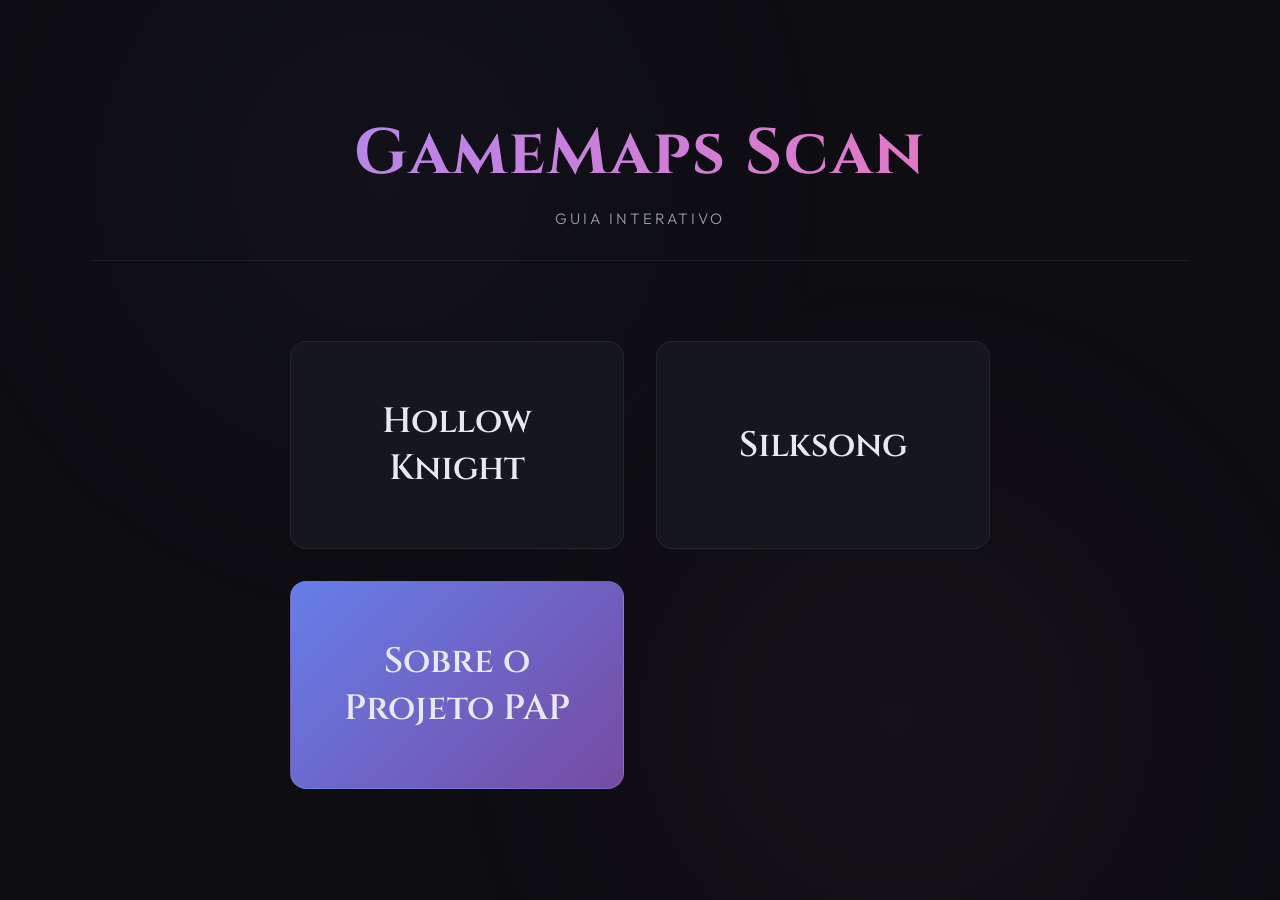
<file: Index.html>
<!DOCTYPE html>
<html lang="pt">
<head>
    <meta charset="UTF-8">
    <meta name="viewport" content="width=device-width, initial-scale=1.0">
    <title>Hollow Knight - Guia Interativo</title>
    <link href="https://fonts.googleapis.com/css2?family=Cinzel:wght@400;600;700&family=Outfit:wght@300;400;500;600&display=swap" rel="stylesheet">
    <style>
        :root {
            --bg-dark: #0d0d12;
            --bg-card: #16161d;
            --bg-hover: #1e1e28;
            --text-main: #e8e8f0;
            --text-dim: #9999aa;
            --accent-hk: #a78bfa;
            --accent-ss: #f472b6;
            --border: rgba(255, 255, 255, 0.06);
            --glow-hk: rgba(167, 139, 250, 0.2);
            --glow-ss: rgba(244, 114, 182, 0.2);
        }

        * {
            margin: 0;
            padding: 0;
            box-sizing: border-box;
        }

        body {
            font-family: 'Outfit', sans-serif;
            background: var(--bg-dark);
            color: var(--text-main);
            min-height: 100vh;
            display: flex;
            align-items: center;
            justify-content: center;
            position: relative;
            overflow-x: hidden;
        }

        body::before {
            content: '';
            position: fixed;
            inset: 0;
            background: 
                radial-gradient(circle at 30% 20%, rgba(167, 139, 250, 0.04), transparent 40%),
                radial-gradient(circle at 70% 80%, rgba(244, 114, 182, 0.04), transparent 40%);
            pointer-events: none;
        }

        .container {
            width: 90%;
            max-width: 1100px;
            padding: 3rem 0;
        }

        /* Header */
        header {
            text-align: center;
            margin-bottom: 5rem;
            padding-bottom: 2rem;
            border-bottom: 1px solid var(--border);
        }

        .title {
            font-family: 'Cinzel', serif;
            font-size: clamp(2.5rem, 5vw, 4rem);
            font-weight: 700;
            margin-bottom: 0.75rem;
            background: linear-gradient(120deg, var(--accent-hk), var(--accent-ss));
            -webkit-background-clip: text;
            -webkit-text-fill-color: transparent;
            background-clip: text;
            letter-spacing: 0.03em;
        }

        .subtitle {
            font-size: 0.95rem;
            color: var(--text-dim);
            text-transform: uppercase;
            letter-spacing: 0.2em;
            font-weight: 300;
        }

        /* Main Screen */
        .main-screen {
            display: block;
        }

        .main-screen.hidden {
            display: none;
        }

        .game-selection {
            display: grid;
            grid-template-columns: repeat(auto-fit, minmax(300px, 1fr));
            gap: 2rem;
            max-width: 700px;
            margin: 0 auto;
        }

        .game-btn {
            background: var(--bg-card);
            border: 1px solid var(--border);
            border-radius: 16px;
            padding: 3.5rem 2rem;
            cursor: pointer;
            transition: all 0.4s cubic-bezier(0.34, 1.56, 0.64, 1);
            position: relative;
            overflow: hidden;
        }

        .game-btn::before {
            content: '';
            position: absolute;
            top: 0;
            left: 0;
            right: 0;
            height: 2px;
            background: var(--accent-hk);
            transform: scaleX(0);
            transition: transform 0.4s ease;
        }

        .game-btn.silksong::before {
            background: var(--accent-ss);
        }

        .game-btn:hover {
            transform: translateY(-8px);
            border-color: var(--accent-hk);
            box-shadow: 0 20px 60px var(--glow-hk);
        }

        .game-btn.silksong:hover {
            border-color: var(--accent-ss);
            box-shadow: 0 20px 60px var(--glow-ss);
        }

        .game-btn:hover::before {
            transform: scaleX(1);
        }

        .game-btn h2 {
            font-family: 'Cinzel', serif;
            font-size: 2.2rem;
            font-weight: 600;
            color: var(--text-main);
        }

        /* Game Section */
        .game-section {
            display: none;
            animation: fadeIn 0.5s ease;
        }

        .game-section.active {
            display: block;
        }

        @keyframes fadeIn {
            from {
                opacity: 0;
                transform: translateY(30px);
            }
            to {
                opacity: 1;
                transform: translateY(0);
            }
        }

        .back-btn {
            background: transparent;
            border: 1px solid var(--border);
            color: var(--text-dim);
            padding: 0.85rem 1.75rem;
            border-radius: 10px;
            cursor: pointer;
            font-size: 0.9rem;
            font-weight: 500;
            transition: all 0.3s ease;
            margin-bottom: 3rem;
            display: inline-flex;
            align-items: center;
            gap: 0.6rem;
        }

        .back-btn:hover {
            background: var(--bg-hover);
            border-color: var(--accent-hk);
            color: var(--text-main);
            transform: translateX(-4px);
        }

        .section-title {
            text-align: center;
            margin-bottom: 4rem;
        }

        .section-title h1 {
            font-family: 'Cinzel', serif;
            font-size: 3rem;
            font-weight: 700;
            margin-bottom: 1.25rem;
        }

        .section-title .line {
            width: 70px;
            height: 2px;
            background: var(--accent-hk);
            margin: 0 auto;
        }

        .section-title.silksong .line {
            background: var(--accent-ss);
        }

        /* Category Buttons */
        .category-grid {
            display: grid;
            grid-template-columns: repeat(auto-fill, minmax(260px, 1fr));
            gap: 1.75rem;
        }

        .category-btn {
            background: var(--bg-card);
            border: 1px solid var(--border);
            border-radius: 14px;
            padding: 2.5rem 1.75rem;
            cursor: pointer;
            transition: all 0.35s cubic-bezier(0.34, 1.56, 0.64, 1);
            text-align: center;
        }

        .category-btn:hover {
            background: var(--bg-hover);
            border-color: var(--accent-hk);
            transform: translateY(-6px);
            box-shadow: 0 12px 35px var(--glow-hk);
        }

        .category-btn.silksong:hover {
            border-color: var(--accent-ss);
            box-shadow: 0 12px 35px var(--glow-ss);
        }

        .category-icon {
            font-size: 2.5rem;
            margin-bottom: 1.25rem;
            display: block;
        }

        .category-btn h3 {
            font-size: 1.35rem;
            font-weight: 600;
            color: var(--text-main);
        }

        /* Responsive */
        @media (max-width: 768px) {
            .title {
                font-size: 2.5rem;
            }

            .game-selection {
                grid-template-columns: 1fr;
            }

            .category-grid {
                grid-template-columns: 1fr;
            }

            .section-title h1 {
                font-size: 2.25rem;
            }
        }

        /* Content Area */
        .content-area {
            display: none;
            background: var(--bg-card);
            border: 1px solid var(--border);
            border-radius: 16px;
            padding: 3rem;
            margin-top: 3rem;
            animation: fadeIn 0.4s ease;
        }

        .content-area.active {
            display: block;
        }

        .content-area h2 {
            font-family: 'Cinzel', serif;
            font-size: 2.25rem;
            font-weight: 700;
            margin-bottom: 2rem;
            color: var(--text-main);
        }

        .content-area .content-text {
            font-size: 1.05rem;
            line-height: 1.85;
            color: var(--text-dim);
        }

        .content-area .content-text p {
            margin-bottom: 1.5rem;
        }

        .close-btn {
            display: inline-block;
            margin-top: 2rem;
            padding: 0.75rem 1.5rem;
            background: transparent;
            border: 1px solid var(--border);
            border-radius: 8px;
            color: var(--text-dim);
            cursor: pointer;
            font-size: 0.9rem;
            font-weight: 500;
            transition: all 0.3s ease;
        }

        .close-btn:hover {
            background: var(--bg-hover);
            border-color: var(--accent-hk);
            color: var(--text-main);
        }

        @media (max-width: 768px) {
            .content-area {
                padding: 2rem;
            }

            .content-area h2 {
                font-size: 1.85rem;
            }
        }
    
        /* PAP - Mapa Interativo Embutido */
        .pap-map-section {
            margin-top: 3rem;
        }
        .pap-map-header {
            display: flex;
            justify-content: space-between;
            align-items: flex-end;
            flex-wrap: wrap;
            gap: 1rem;
            margin-bottom: 1.5rem;
        }
        .pap-map-header h3 {
            font-family: 'Cinzel', serif;
            font-size: 1.75rem;
            color: var(--text-main);
            margin-bottom: 0.4rem;
        }
        .pap-map-header p {
            color: var(--text-dim);
            font-size: 0.95rem;
            max-width: 560px;
        }
        .pap-map-open {
            display: inline-block;
            padding: 0.7rem 1.25rem;
            background: linear-gradient(135deg, #667eea 0%, #764ba2 100%);
            color: #fff;
            text-decoration: none;
            border-radius: 8px;
            font-size: 0.9rem;
            font-weight: 500;
            transition: transform 0.3s ease, box-shadow 0.3s ease;
        }
        .pap-map-open:hover {
            transform: translateY(-2px);
            box-shadow: 0 10px 30px rgba(118, 75, 162, 0.35);
        }
        .pap-map-frame-wrap {
            border: 1px solid var(--border);
            border-radius: 16px;
            overflow: hidden;
            background: var(--bg-card);
            box-shadow: 0 20px 60px rgba(118, 75, 162, 0.18);
        }
        .pap-map-frame-wrap iframe {
            display: block;
            width: 100%;
            height: 75vh;
            min-height: 600px;
            border: 0;
        }
        .pap-map-hint {
            text-align: center;
            color: var(--text-dim);
            font-size: 0.82rem;
            margin-top: 0.85rem;
        }
        @media (max-width: 768px) {
            .pap-map-frame-wrap iframe { height: 60vh; min-height: 420px; }
        }
    </style>

        <style>
          .amuleto-categoria {
            margin: 0.5rem 0;
            border: 1px solid #555;
            border-radius: 6px;
            overflow: hidden;
          }
          .amuleto-categoria-btn {
            width: 100%;
            background: #2a2a3a;
            color: #c8b8e8;
            border: none;
            padding: 0.75rem 1rem;
            text-align: left;
            font-size: 1rem;
            font-weight: bold;
            cursor: pointer;
            display: flex;
            justify-content: space-between;
            align-items: center;
            transition: background 0.2s;
          }
          .amuleto-categoria-btn:hover {
            background: #3a3a5a;
          }
          .amuleto-categoria-btn.aberto {
            background: #3a2a5a;
            color: #e0d0ff;
          }
          .amuleto-categoria-btn .seta {
            transition: transform 0.3s;
          }
          .amuleto-categoria-btn.aberto .seta {
            transform: rotate(180deg);
            display: inline-block;
          }
          .amuleto-categoria-conteudo {
            display: none;
            padding: 0.75rem 1rem;
            background: #1a1a2a;
          }
          .amuleto-categoria-conteudo.aberto {
            display: block;
          }
          .amuleto-item {
            display: flex;
            align-items: center;
            gap: 1rem;
            margin: 0.75rem 0;
            padding: 0.5rem;
            border-bottom: 1px solid #333;
          }
          .amuleto-item img {
            width: 80px;
            height: 80px;
            flex-shrink: 0;
          }
          .amuleto-item p {
            margin: 0;
          }
        </style>
</head>
<body>
    <div class="container">
        <header>
            <h1 class="title">GameMaps Scan</h1>
            <p class="subtitle">Guia Interativo</p>
        </header>

        <!-- Main Selection Screen -->
        <div id="main-screen" class="main-screen">
            <div class="game-selection">
                <button class="game-btn" onclick="showGame('hollow-knight')">
                    <h2>Hollow Knight</h2>
                </button>

                <button class="game-btn silksong" onclick="showGame('silksong')">
                    <h2>Silksong</h2>
                </button>

                <button class="game-btn" onclick="showGame('pap-project')" style="background: linear-gradient(135deg, #667eea 0%, #764ba2 100%);">
                    <h2>Sobre o Projeto PAP</h2>
                </button>
            </div>
        </div>

        <!-- Hollow Knight Section -->
        <div id="hollow-knight-section" class="game-section">
            <button class="back-btn" onclick="showMain()">
                <span>←</span> Voltar
            </button>

            <div class="section-title">
                <h1>Hollow Knight</h1>
                <div class="line"></div>
            </div>

            <div class="category-grid">
                <button class="category-btn" onclick="showContent('hk-sobre')">
                    <span class="category-icon">
                        <img src="img/hollow knight icon.png" style="width: 150px; height: 150px">
                    </span>
                    <h3>Sobre o Jogo</h3>
                </button>

                <button class="category-btn" onclick="showContent('hk-historia')">
                    <span class="category-icon">📖</span>
                    <h3>História</h3>
                </button>

                <button class="category-btn" onclick="showContent('hk-amuletos')">
                    <span class="category-icon">
                        <img src="img-pins/Notch.webp" Style="width: 150px; height: 150px">
                    </span>
                    <h3>Amuletos</h3>
                </button>

                <button class="category-btn" onclick="showContent('hk-vida')">
                    <span class="category-icon">❤️</span>
                    <h3>Vida / Alma</h3>
                </button>

                <button class="category-btn" onclick="showContent('hk-ferrao')">
                    <span class="category-icon">
                        <img src="img/Pure_Nail.png" style="width: 60px; height:150px;">
                    </span>
                    <h3>Ferrão</h3>
                </button>

                <button class="category-btn" onclick="showContent('hk-Abilidades')">
                    <span class="category-icon">
                        <img src="img/Hunters_journal.webp" style="width: 150px; height: 150px">
                    </span>
                    <h3>Habilidades</h3>
                </button>
            </div>

            <!-- Content Area for Hollow Knight -->
            <div id="hk-content" class="content-area"></div>
        </div>

        <!-- Silksong Section -->
        <div id="silksong-section" class="game-section">
            <button class="back-btn" onclick="showMain()">
                <span>←</span> Voltar
            </button>

            <div class="section-title silksong">
                <h1>Silksong</h1>
                <div class="line"></div>
            </div>

            <div class="category-grid">
                <button class="category-btn silksong" onclick="showContent('ss-sobre')">
                    <span class="category-icon">
                            <img src="img/hollow knight silksong icon.png" style="width: 150px; height: 150px;">
                    </span>
                    <h3>Sobre o Jogo</h3>
                </button>

                <button class="category-btn silksong" onclick="showContent('ss-historia')">
                    <span class="category-icon">📖</span>
                    <h3>História</h3>
                </button>

                <button class="category-btn silksong" onclick="showContent('ss-amuletos')">
                    <span class="category-icon">💎</span>
                    <h3>Ferramentas</h3>
                </button>

                <button class="category-btn silksong" onclick="showContent('ss-vida')">
                    <span class="category-icon">❤️</span>
                    <h3>Vida / seda</h3>
                </button>

                <button class="category-btn silksong" onclick="showContent('ss-ferrao')">
                    <span class="category-icon">⚔️</span>
                    <h3>Agulha</h3>
                </button>

                <button class="category-btn silksong" onclick="showContent('ss-Abilidades')">
                    <span class="category-icon">
                        <img src="img/Hunters_journal.webp" style="width: 150px; height: 150px;">
                    </span>
                    <h3>Habilidades</h3>
                </button>
            </div>

            <!-- Content Area for Silksong -->
            <div id="ss-content" class="content-area"></div>
        </div>

        <!-- PAP Project Section -->
        <div id="pap-project-section" class="game-section">
            <button class="back-btn" onclick="showMain()">
                <span>←</span> Voltar
            </button>

            <div class="section-title">
                <h1>Sobre o Projeto PAP</h1>
                <div class="line" style="background: linear-gradient(90deg, #667eea, #764ba2);"></div>
            </div>

            <div class="content-area active" style="display: block;">
                <h2>GameMaps Scan</h2>
                <div class="content-text">
                    <p>Este site foi desenvolvido como parte do meu Projeto de Aptidão Profissional (PAP).</p>
                    
                    <p>O objetivo deste projeto é criar um guia interativo sobre os jogos Hollow Knight e Hollow Knight: Silksong, apresentando informações detalhadas sobre mecânicas de jogo, itens e inimigos do jogo muito mais.</p>
                    
                    <p>Através deste trabalho, procurei demonstrar as competências técnicas adquiridas ao longo do curso, incluindo desenvolvimento web, design de interface e organização de conteúdo.</p>
                </div>

                <!-- Mapa Interativo Embutido -->
                <div class="pap-map-section">
                    <div class="pap-map-header">
                        <div>
                            <h3>Mapa Interativo</h3>
                            <p>Demonstração do mapa interativo de Hollow Knight e Silksong, com sistema de camadas filtráveis para bancos, chefes, amuletos, ferramentas e muito mais.</p>
                                                <p class="pap-map-hint">Use o botão de menu para filtrar camadas · Botão inferior esquerdo alterna entre Hollow Knight e Silksong.</p>
                        </div>
                        <a class="pap-map-open" href="Mapa.html" target="_blank" rel="noopener">Abrir em nova aba ↗</a>
                    </div>

                    <div class="pap-map-frame-wrap">
                        <iframe src="Mapa.html" title="Mapa Interativo Hollow Knight e Silksong" loading="lazy"></iframe>
                    </div>

                </div>
            </div>
        </div>
    </div>

    <script>
        const contentData = {
            'hk-sobre': {
                title: 'Sobre Hollow Knight',
                content: `
                    <p>Hollow Knight é um jogo indie de gênero metroidvania desenvolvido e publicado pela Team Cherry, o jogo está desponivel em todas as plataformas, em hollow knight os jogador controla o knight, o jogador vai descer e explorar as ruínas  de hallownest.</p>
                    
                    <p>Em Hollow Knight existem dois mundos, o mundo real e mundo dos sonhos, os dois mundos têm os seus seres superiores(Deuses) além dos dois mundos tem mais 3 elementos muito importantes para este mundo, o vazio, a alma, e a essência esses elementos compõem quase tudo neste mundo.</p> `},
            'hk-historia': {
                title: 'História',
                content: `
                    <p>A história de Hollow Knight acontece num antigo reino subterrâneo chamado Hallownest, um lugar que no passado foi próspero e cheio de vida, habitado por vários tipos de insetos inteligentes.</p>
                    <p>O reino de Hallownest foi criado e governado por um ser superior chamada Rei Pálido, o Rei Pálido usou o seu poder para expandir a mente dos insetos que o seguiam concedendo-lhes conhecimento, fazendo Hallownest crescer e tornar-se um grande Reino subterrâneo, mas nem todas as espécies que estavam perto do território do rei pálido aceitaram seguir o rei pálido o que levou a um conflito com a Tribo louva-a-deus e o ninho profundo, depois de um tempo o rei pálido fez um acordo de paz com a Tribo louva-a-deus em que o rei pálido pararia de tentar tomar o território da Tribo louva-a-deus e a  Tribo louva-a-deus selaria a passagem para o ninho profundo.</p>
                    <p>Antes do Rei Pálido criar o seu reino, existia um outro ser superior que estava ligada ao mundo dos sonhos esse ser era a Radiância, a criadora da tribo mariposas, a tribo mariposas venerava a Radiância, mas quando o Rei pálido apareceu e criou o seu reino as mariposas foram atraídas pela luz do rei pálido e começaram a esquecer da sua criadora, por ser esquecida a Radiância ficou mais forte e muito com o tempo ela começou a invadir os sonhos dos habitantes de Hallownest, espalhando uma infecção que dominava as mentes e transformava os insetos em criaturas agressivas e descontroladas. </p>
                    <p>Para salvar o seu reino o Rei Pálido começou a procurar uma forma de parar a infecção, e durante a sua pesquisa o rei pálido encontrou o vazio, e criou o plano de usar o vazio e as sementes da Dama Branca para criar um receptáculo perfeito para prender a Radiância e selar de vez a infecção. Esses seres nasceram do vazio e foram feitos para não terem emoções nem pensamentos, para que pudessem conter a Radiance dentro deles, entre todos os receptáculos , um foi escolhido como o mais “perfeito”: o Hollow Knight depois de conseguir o receptáculo o Rei Pálido selou o abismo prendendo todos os outros receptáculos lá dentro.</p>
                    <p>O Hollow Knight foi selado no Templo do ovo negro para aprisionar a infecção dentro de si, o selo foi feito usando 3 seres que aceitaram se tornar sonhadores para ajudarem a manter a infecção presa para sempre, mas o plano deu errado o receptáculo que não era prefeito e a radiância conseguiu infectar ele por causa disso, a Radiância começou lentamente a escapar novamente, e Hallownest entrou em ruínas por causa da infecção.</p>
                    <p>Anos depois um dos receptáculos(o Cavaleiro) que conseguiu fugir do abismo voltou para Hallownest porque algo desconhecido o chamou para Hallownest, enquanto explora as ruínas de Hallownest, no caminho verde o Cavaleiro encontra Hornet que estava perto de um outro receptáculo que ela matou, a Hornet luta com o cavaleiro, depois de derrotar a hornet o cavaleiro encontra-se com os três sonhadores e um dos três sonhadores Lurien diz para o cavaleiro parar de tentar romper o Selo.</p>
                    <p>Depois de um tempo o cavaleiro encontra a memória dos sonhadores na Terra do Descanso e Lurien tenta parar ele prendendo ele no mundo dos sonhos, dentro do mundo dos sonhos onde o cavaleiro encontra a Vidente a última mariposa que ainda está viva ela tira o cavaleiro do mundo dos sonho e entrega-lhe o ferrão dos sonhos, para ele quebrar os selo dos sonhadores.</p>
                    <p>O cavaleiro vai atrás dos sonhadores, e ele usa o ferrão dos sonhos para entra na mente dos sonhadores que contém uma forma vulnerável do respectivo Sonhador matando-os nesta forma e absorvendo-os para quebra seu Selo. O Cavaleiro encontra o corpo físico de Lurien no Pináculo do Observador depois de derrotar os Cavaleiros Sentinela, encontra o corpo físico de Hera no Covil da Besta, e  no Cânion da Névoa dentro dos Arquivos da Professora o Cavaleiro recebe a ajuda de Quirrel o antigo aluno de Monomon a quebrar o selo.</p>
                    <p>Depois de quebrar todos os selos o Cavaleiro encontra Hornet mais uma vez e eles lutam mais uma vez, depois de vencer o Cavaleiro entra no corpo do wyrm e consegue o selo do rei, depois que o Cavaleiro consegue o selo do rei o corpo do wyrm que já está em decomposição a anos começa a desmoronar e o cavaleiro é salvo pela Hornet, depois disso o Cavaleiro volta ao abismo e consegue se lembrar do seu passado.</p>
                    <p>Depois de sair do abismo o Cavaleiro vai ao Templo do Ovo Negro e luta contra o Hollow Knight e com a ajuda da Hornet que prendeu Cavaleiro Vazio, o cavaleiro usa o ferrão dos sonhos para entrar na mente do Cavaleiro Vazio e luta contra a Radiância, depois de lutar por um tempo o Cavaleiro e o Hollow Knight a forma de vazio e se juntam para matar a Radiância de uma vez por todas.</p>
                    `},

            'hk-amuletos': {
                title: 'Amuletos',
                content: `
                    <p>Os amuletos são usados para melhorar o personagem, eles podem aumentar a vida, o dano das magias ou da tua arma e outras coisas.
 Existe um total 45 Amuletos, embora apenas 40 possam ser mantidos de uma só vez, pois alguns Amuletos podem ser substituídos por outros diferentes ou melhorados ao longo do jogo.</p>
                    <p style="color: white; font-weight: bold;">Encaixes</p>
                    <p>Os Encaixes de Amuletos são necessários para equipar os Amuletos, amuletos diferentes exigem um número diferente de Encaixes, o Cavaleiro começa com 3 Encaixes e pode encontrar mais 8 explorando o mapa, totalizando 11 Encaixes.</p>
                    <div style="text-align: Left; margin: 1.5rem 0;">
                    <img src="img-pins/Notch.webp" alt="Ferrão Velho" style="width: 150px; height:150px;">
                </div>
                <p style="color: white; font-weight: bold;">Amuletos que podem ser substituídos</p>
                <p>O amuleto Alma do Rei pode ser substituído pelo amuleto Coração Vazio.
O amuleto Criança Grimm pode ser substituído pelo amuleto Melodia Despreocupada.</p>
                <p style="color: white; font-weight: bold;">Amuletos que podem ser melhorados</p>
                <p>Amuletos frágeis quebram quando o portador morre mas podem ser melhorados para versões inquebráveis.</p>
                <p>Ganância Frágil  ——> Ganância Inquebrável.</p>
                <p>Coração Frágil ——> Coração Inquebrável.</p>
                <p>Força Frágil  ——> Força Inquebrável.</p>
                <p style="color: white; font-weight: bold;">Lista de amuletos</p>

                <!-- Amuletos de Exploração -->
                <div class="amuleto-categoria">
                  <button class="amuleto-categoria-btn" id="btn-exploracao" onclick="toggleCategoria('exploracao')">
                     Amuletos de Exploração <span class="seta">▼</span>
                  </button>

                  <div class="amuleto-categoria-conteudo" id="cat-exploracao">
                    <div class="amuleto-item">
                      <img src="Amuletos/Bússola Caprichosa.webp" alt="Bússola Caprichosa">
                      <p>Bússola Caprichosa: O portador será capaz de ver a sua localização no mapa.</p>
                    </div>
                    <div class="amuleto-item">
                      <img src="Amuletos/Enxame de Colecionadores.webp" alt="Enxame de Colecionadores">
                      <p>Enxame de Colecionadores: Um enxame seguirá o portador e vai coletar todo o Geo deixado no chão depois de derrotar inimigos ou abrir baús.</p>
                    </div>
                    <div class="amuleto-item">
                      <img src="Amuletos/Mestre da Esquiva.webp" alt="Mestre da Esquiva">
                      <p>Mestre da Esquiva: O portador será capaz de esquivar mais frequentemente, e também será capaz de esquivar para baixo.</p>
                    </div>
                    <div class="amuleto-item">
                      <img src="Amuletos/Mestre da Corrida.webp" alt="Mestre da Corrida">
                      <p>Mestre da Corrida: Aumenta a velocidade do portador.</p>
                    </div>
                    <div class="amuleto-item">
                      <img src="Amuletos/Ganância Frágil.webp" alt="Ganância Frágil">
                      <p>Ganância Frágil: Faz com que o portador encontre mais Geo ao derrotar inimigos.</p>
                    </div>
                    <div class="amuleto-item">
                      <img src="Amuletos/Ganância Inquebrável.webp" alt="Ganância Inquebrável">
                      <p>Ganância Inquebrável: Faz com que o portador encontre mais Geo ao derrotar inimigos.</p>
                    </div>
                    <div class="amuleto-item">
                      <img src="Amuletos/Coração Vazio.webp" alt="Coração Vazio">
                      <p>Coração Vazio: Unifica o vazio sob a vontade do portador. Esse Amuleto é uma parte do seu portador e não pode ser desequipado.</p>
                    </div>
                  </div>
                </div>

                <!-- Amuletos de Combate -->
                <div class="amuleto-categoria">
                  <button class="amuleto-categoria-btn" id="btn-combate" onclick="toggleCategoria('combate')">
                     Amuletos de Combate <span class="seta">▼</span>
                  </button>
                  <div class="amuleto-categoria-conteudo" id="cat-combate">
                    <div class="amuleto-item">
                      <img src="Amuletos/Carapaça Robusta.webp" alt="Carapaça Robusta">
                      <p>Carapaça Robusta: Aumenta a resistência do portador e ao se recuperar de danos, o portador permanecerá invulnerável por mais tempo.</p>
                    </div>
                    <div class="amuleto-item">
                      <img src="Amuletos/Elegia da Larvamosca.webp" alt="Elegia da Larvamosca">
                      <p>Elegia da Larvamosca: Quando o portador está com a vida cheia, ele lançará feixes de energia branca através de seu ferrão.</p>
                    </div>
                    <div class="amuleto-item">
                      <img src="Amuletos/Força Frágil.webp" alt="Força Frágil">
                      <p>Força Frágil: Fortalece o portador, aumentando o dano causado aos inimigos com o ferrão.</p>
                    </div>
                    <div class="amuleto-item">
                      <img src="Amuletos/Força Inquebrável.webp" alt="Força Inquebrável">
                      <p>Força Inquebrável: Fortalece o portador, aumentando o dano causado aos inimigos com o ferrão.</p>
                    </div>
                    <div class="amuleto-item">
                      <img src="Amuletos/Corpo Firme.webp" alt="Corpo Firme">
                      <p>Corpo Firme: Permite que se mantenha firme e continue atacando.</p>
                    </div>
                    <div class="amuleto-item">
                      <img src="Amuletos/Golpe Pesado.webp" alt="Golpe Pesado">
                      <p>Golpe Pesado: Aumenta a força do ferrão do portador, causando inimigos a recuar mais quando atingidos.</p>
                    </div>
                    <div class="amuleto-item">
                      <img src="Amuletos/Corte Rápido.webp" alt="Corte Rápido">
                      <p>Corte Rápido: Permite que o portador corte muito mais rapidamente com seu ferrão.</p>
                    </div>
                    <div class="amuleto-item">
                      <img src="Amuletos/Ferrão Longo.webp" alt="Ferrão Longo">
                      <p>Ferrão Longo: Aumenta o alcance do ferrão do portador, permitindo que ele ataque inimigos de mais longe.</p>
                    </div>
                    <div class="amuleto-item">
                      <img src="Amuletos/Marca de Orgulho.webp" alt="Marca de Orgulho">
                      <p>Marca de Orgulho: Aumenta consideravelmente o alcance do ferrão do portador, permitindo-lhe atingir os inimigos de mais longe.</p>
                    </div>
                    <div class="amuleto-item">
                      <img src="Amuletos/Fúria dos Caídos.webp" alt="Fúria dos Caídos">
                      <p>Fúria dos Caídos: Quando próximo da morte, a força do portador irá aumentar.</p>
                    </div>
                    <div class="amuleto-item">
                      <img src="Amuletos/Espinhos da Agonia.webp" alt="Espinhos da Agonia">
                      <p>Espinhos da Agonia: Quando dano é recebido, brotam-se vinhas espinhentas que machucam inimigos próximos.</p>
                    </div>
                    <div class="amuleto-item">
                      <img src="Amuletos/Carapaça de Baldur.webp" alt="Carapaça de Baldur">
                      <p>Carapaça de Baldur: Protege o portador com uma carapaça dura enquanto estiver focando ALMA, a carapaça não é indestrutível e se quebrará se absorver muito dano.</p>
                    </div>
                    <div class="amuleto-item">
                      <img src="Amuletos/Insígnia do Defensor.webp" alt="Insígnia do Defensor">
                      <p>Insígnia do Defensor: O portador irá emitir um odor heróico.</p>
                    </div>
                    <div class="amuleto-item">
                      <img src="Amuletos/Sombra Afiada.webp" alt="Sombra Afiada">
                      <p>Sombra Afiada: Ao se utilizar Esquiva Sombria, o corpo do portador se afiará e danificará inimigos.</p>
                    </div>
                    <div class="amuleto-item">
                      <img src="Amuletos/Glória do Mestre do Ferrão.webp" alt="Glória do Mestre do Ferrão">
                      <p>Glória do Mestre do Ferrão: Aumenta a maestria do portador sob as Artes do Ferrão, permitindo-o focar seus poderes mais rapidamente, e os liberar mais cedo.</p>
                    </div>
                    <div class="amuleto-item">
                      <img src="Amuletos/Escudo dos Sonhos.webp" alt="Escudo dos Sonhos">
                      <p>Escudo dos Sonhos: Conjura um escudo que segue o portador e tenta protegê-lo.</p>
                    </div>
                    <div class="amuleto-item">
                      <img src="Amuletos/Melodia Despreocupada.webp" alt="Melodia Despreocupada">
                      <p>Melodia Despreocupada: Contém uma música de proteção que pode defender o portador de danos.</p>
                    </div>
                  </div>
                </div>

                <!-- Amuletos de Vida -->
                <div class="amuleto-categoria">
                  <button class="amuleto-categoria-btn" id="btn-vida" onclick="toggleCategoria('vida')">
                     Amuletos de Vida <span class="seta">▼</span>
                  </button>
                  <div class="amuleto-categoria-conteudo" id="cat-vida">
                    <div class="amuleto-item">
                      <img src="Amuletos/Coração Frágil.webp" alt="Coração Frágil">
                      <p>Coração Frágil: Aumenta a vida do portador, permitindo-lhe sofrer mais dano.</p>
                    </div>
                    <div class="amuleto-item">
                      <img src="Amuletos/Coração Inquebrável.webp" alt="Coração Inquebrável">
                      <p>Coração Inquebrável: Aumenta a vida do portador, permitindo-lhe sofrer mais dano.</p>
                    </div>
                    <div class="amuleto-item">
                      <img src="Amuletos/Coração de Sangue Vital.webp" alt="Coração de Sangue Vital">
                      <p>Coração de Sangue Vital: Ao descansar, o portador irá ganhar uma camada de Sangue Vital que lhe protege de uma moderada quantidade de dano.</p>
                    </div>
                    <div class="amuleto-item">
                      <img src="Amuletos/Núcleo de Sangue Vital.webp" alt="Núcleo de Sangue Vital">
                      <p>Núcleo de Sangue Vital: Ao descansar, o portador irá ganhar uma camada de Sangue Vital que lhe protege de uma grande quantidade de dano.</p>
                    </div>
                    <div class="amuleto-item">
                      <img src="Amuletos/Bênção de Joni.webp" alt="Bênção de Joni">
                      <p>Bênção de Joni: O portador terá uma carapaça mais saudável e poderá receber mais dano, porém ele será incapaz de se curar focando ALMA.</p>
                    </div>
                    <div class="amuleto-item">
                      <img src="Amuletos/Sangue da Colmeia.webp" alt="Sangue da Colmeia">
                      <p>Sangue da Colmeia: Cura as feridas do portador ao longo do tempo, permitindo-o recuperar vida sem focar ALMA.</p>
                    </div>
                  </div>
                </div>

                <!-- Amuletos de Magia -->
                <div class="amuleto-categoria">
                  <button class="amuleto-categoria-btn" id="btn-magia" onclick="toggleCategoria('magia')">
                     Amuletos de Magia <span class="seta">▼</span>
                  </button>
                  <div class="amuleto-categoria-conteudo" id="cat-magia">
                    <div class="amuleto-item">
                      <img src="Amuletos/Apanhador de Almas.webp" alt="Apanhador de Almas">
                      <p>Apanhador de Almas: Aumenta a quantidade de alma recebida quando um oponente é atingido com o ferrão.</p>
                    </div>
                    <div class="amuleto-item">
                      <img src="Amuletos/Pedra do Xamã.webp" alt="Pedra do Xamã">
                      <p>Pedra do Xamã: Aumenta o poder das magias, causando mais dano aos oponentes.</p>
                    </div>
                    <div class="amuleto-item">
                      <img src="Amuletos/Devorador de Almas.webp" alt="Devorador de Almas">
                      <p>Devorador de Almas: Aumenta consideravelmente a quantidade de ALMA recebida quando um oponente é atingido com o ferrão.</p>
                    </div>
                    <div class="amuleto-item">
                      <img src="Amuletos/Canção das Larvas.webp" alt="Canção das Larvas">
                      <p>Canção das Larvas: Recebe alma toda a vez que receber dano.</p>
                    </div>
                    <div class="amuleto-item">
                      <img src="Amuletos/Dobrador de Magias.webp" alt="Dobrador de Magias">
                      <p>Dobrador de Magias: Reduz o custo de ALMA para a canalização de magias.</p>
                    </div>
                    <div class="amuleto-item">
                      <img src="Amuletos/Ninho de Flukes.webp" alt="Ninho de Flukes">
                      <p>Ninho de Flukes: Transforma a magia Espírito Sic Vingativo em uma horda de voláteis bebês flukes.</p>
                    </div>
                    <div class="amuleto-item">
                      <img src="Amuletos/Foco Rápido.webp" alt="Foco Rápido">
                      <p>Foco Rápido: Aumenta a velocidade do foco de ALMA, permitindo que o portador se cure mais rapidamente.</p>
                    </div>
                    <div class="amuleto-item">
                      <img src="Amuletos/Foco Profundo.webp" alt="Foco Profundo">
                      <p>Foco Profundo: O portador irá focar ALMA em um ritmo mais lento, mas o efeito de cura será dobrado.</p>
                    </div>
                    <div class="amuleto-item">
                      <img src="Amuletos/Cogumelo com Esporos.webp" alt="Cogumelo com Esporos">
                      <p>Cogumelo com Esporos: Ao focar a ALMA, emite uma nuvem de esporos que danifica lentamente os inimigos.</p>
                    </div>
                    <div class="amuleto-item">
                      <img src="Amuletos/Forma de Unn.webp" alt="Forma de Unn">
                      <p>Forma de Unn: Enquanto estiver focando ALMA, o portador assumirá uma nova forma e poderá se mover livremente para evitar inimigos.</p>
                    </div>
                    <div class="amuleto-item">
                      <img src="Amuletos/Portador dos Sonhos.webp" alt="Portador dos Sonhos">
                      <p>Portador dos Sonhos: Permite ao portador carregar o Ferrão dos Sonhos mais rapidamente e coletar mais ALMA atingindo inimigos.</p>
                    </div>
                    <div class="amuleto-item">
                      <img src="Amuletos/Alma do Rei.webp" alt="Alma do Rei">
                      <p>Alma do Rei: O portador irá lentamente absorver a ALMA ilimitada contida interiormente. Abre o caminho para um local de nascimento.</p>
                    </div>
                  </div>
                </div>

                <!-- Amuletos de Invocação -->
                <div class="amuleto-categoria">
                  <button class="amuleto-categoria-btn" id="btn-invocacao" onclick="toggleCategoria('invocacao')">
                     Amuletos de Invocação <span class="seta">▼</span>
                  </button>
                  <div class="amuleto-categoria-conteudo" id="cat-invocacao">
                    <div class="amuleto-item">
                      <img src="Amuletos/Útero Brilhante.webp" alt="Útero Brilhante">
                      <p>Útero Brilhante: Drena a ALMA de seu portador e a utiliza para parir crias, as crias não desejam comer e nem viver, e se sacrificarão para proteger o seu progenitor.</p>
                    </div>
                    <div class="amuleto-item">
                      <img src="Amuletos/Canção das Tecelãs.webp" alt="Canção das Tecelãs">
                      <p>Canção das Tecelãs: Invoca pequenas tecelãs para dar ao portador solitário um pouco de companheirismo e proteção.</p>
                    </div>
                    <div class="amuleto-item">
                      <img src="Amuletos/Criança Grimm.webp" alt="Criança Grimm">
                      <p>Criança Grimm: Este amuleto invoca a Criança Grimm que dá níveis variados de dano dependendo da sua Fase.</p>
                    </div>
                  </div>
                </div>`},

            'hk-vida': {
                title: 'Vida / Alma',
                content: `
                    <p> Fragmentos de Máscara(vida): estes fragmentos são usados para aumentar a vida do Cavaleiro, a vida é representada por máscaras.</p>
                    <p> O Cavaleiro começa o jogo com 5 máscaras, e pode obter mais coletando Fragmentos de Máscara, 4 Fragmentos de Máscara cria uma nova máscara de vida,e o Cavaleiro pode ficar com 9 máscaras.</p>
                    <p> Fragmentos de Receptáculo(Alma): Alma é usada para conjurar magias e curar a vida do Cavaleiro, coletar três fragmentos de Receptáculo aumenta o máximo de alma que pode ser acumulada.</p> 
                    
                    <p style="color: white; font-weight: bold;">Magias</p>
                    <p> Magias são habilidades que o Cavaleiro pode usar usando a alma que consegue ao matar inimigos, as magias podem ser melhoradas.</p> 
                        <p>Espírito Vingativo ——> Alma Sombria</p>
                        <p>Mergulho Desolado ——> Escuridão Descendente</p>
                        <p>Espectros Uivantes ——> Grito do Abismo</p>
                    <p>Foco: Foque a ALMA coletada para reparar sua carapaça e curar dano</p>
                    <div style="text-align: Left; margin: 1.5rem 0;">
                    <img src="img/Magias/Focus_inventory.webp" style="width: 250px; height:250px;"></div>
                    <p> Espírito Vingativo: Conjure um espírito que voará para frente e queimará os inimigos em seu caminho</p>
                    <div style="text-align: Left; margin: 1.5rem 0;">
                    <img src="img/Magias/Vengeful_Spirit_Icon.webp" style="width: 230px; height:144px;"></div>
                    <p> Alma Sombria: Conjure uma sombra que voará para frente e queimará inimigos em seu caminho.</p>
                    <div style="text-align: Left; margin: 1.5rem 0;">
                    <img src="img/Magias/Icon_HK_Shade_Soul.webp" style="width: 230px; height:144px;"></div>
                    <p> Mergulho Desolado: Golpeie o solo com uma força concentrada de ALMA.</p>
                    <div style="text-align: Left; margin: 1.5rem 0;">
                    <img src="img/Magias/Desolate_Dive_Icon.webp" style="width: 186px; height:178px;"></div>
                    <p>Escuridão Descendente: Golpeie o solo com uma força concentrada de ALMA e Sombra.</p>
                    <div style="text-align: Left; margin: 1.5rem 0;">
                    <img src="img/Magias/Descending_Dark_Icon.webp" style="width: 186px; height:178px;"></div>
                    <p>Espectros Uivantes: Destrua inimigos com ALMA gritante.</p>
                    <div style="text-align: Left; margin: 1.5rem 0;">
                    <img src="img/Magias/Howling_Wraiths_Icon.webp" style="width: 166px; height:248px;"></div>
                    <p>Grito do Abismo: Destrua inimigos com ALMA e Sombra gritantes.</p>
                    <div style="text-align: Left; margin: 1.5rem 0;">
                    <img src="img/Magias/Abyss_Shriek_Icon.webp" style="width: 166px; height:248px;"></div>
                    `},
                    
            'hk-ferrao': {
                title: 'Ferrão',
                content: `
                <p> O ferrão é a arma usada pelo cavaleiro, inimigos, NPCs, e chefes em Hallownest o ferrão pode ser melhorado usando minério pálido 4 vezes. </p>
                <p> Aprimoramentos do Ferrão </p>
                
                <p> Ferrão Velho: Uma arma tradicional de Hallownest. Sua lâmina está cega devido ao tempo e ao desgaste.</p>
                <div style="text-align: Left; margin: 1.5rem 0;">
                    <img src="img/Old_Nail.webp" alt="Ferrão Velho" style="width: 60px; height:150px;">
                </div>
                
                <p> Ferrão Afiado: Uma arma tradicional de Hallownest, restaurada a uma forma letal. </p>
                <div style="text-align: Left; margin: 1.5rem 0;">
                    <img src="img/Sharpened_Nail.webp" alt="Ferrão Afiado" style="width: 60px; height:150px;">
                
                <p> Ferrão Canalizado: Uma arma fendida em Hallownest. A lâmina é primorosamente balanceada. </p>
                <div style="text-align: Left; margin: 1.5rem 0;">
                    <img src="img/Channelled_Nail.webp" alt="Ferrão Canalizado" style="width: 60px; height:150px;">
                </div>
                
                <p> Ferrão Serpenteado: Uma poderosa arma de Hallownest, refinada como nenhuma outra. </p>
                <div style="text-align: Left; margin: 1.5rem 0;">
                    <img src="img/Coiled_Nail.webp" alt="Ferrão Serpenteado" style="width: 60px; height:150px;">
                </div>
                
                <p> Ferrão Puro: A arma definitiva de Hallownest. Trabalhada à perfeição, esse ferrão antigo revela sua verdadeira forma. </p>
                <div style="text-align: Left; margin: 1.5rem 0;">
                    <img src="img/Pure_Nail.png" alt="Ferrão Puro" style="width: 60px; height:150px;">
                </div>
                
                <p>Artes do Ferrão</p>
                <p> AS Artes do Ferrão são abilidades ensinadas ao cavaleiro pelos mestres do Ferrão, as artes do ferão vão depender de quanto dano a ferrão do Cavaleiro dá.</p>
                <p> O amuleto Gloria do mestre do ferão irá reduzir o tempo de carga das artes do ferão.</p>
                
                <p>Corte Ciclone</p>
                <p>Um ataque giratório que atinge os inimigos por todos os lados.</p>
                <div style="text-align: Left; margin: 1.5rem 0;">
                    <img src="img/Cyclone_Slash_Artwork.png" alt="Ferrão Puro" style="width: 750px; height:288px;">
                </div>
                <p>Grande Corte</p>
                <p>Libera um enorme corte para frente que causa dano extra aos inimigos.</p>
                <div style="text-align: Left; margin: 1.5rem 0;">
                    <img src="img/Great_Slash_Artwork.png" alt="Ferrão Puro" style="width: 621px; height:480px;">
                </div>
                <p>Corte Impusionado</p>
                <p>Ataque para frente rapidamente após esquivar.</p>
                <div style="text-align: Left; margin: 1.5rem 0;">
                    <img src="img/Dash_Slash_Artwork.png" alt="Ferrão Puro" style="width: 850px; height:332px;">
                </div>`},

            'hk-Abilidades': {
                title: 'Abilidades e Magias',
                content: `
                    <p>Manto de Asa de Mariposa: Permite que o jogador dê uma esquiva para frente, no solo ou no ar.</p>
                    <div style="text-align: Left; margin: 1.5rem 0;">
                    <img src="img-pins/Mothwing_Cloak_Icon.webp" alt="Manto de Asa de Mariposa" style="width: 150px; height:150px;">
                </div>
                    <p>Garra do Louva-a-Deus: Permite que o jogador se agarre em paredes e pule delas.</p>
                    <div style="text-align: Left; margin: 1.5rem 0;">
                    <img src="img/Habilidades/Icon_HK_Mantis_Claw.webp" alt="Ferrão Velho" style="width: 150px; height:150px;">
                </div>
                    <p>Coração de Cristal: A energia do cristal pode ser canalizada para lançar o seu portador para frente com muita velocidade.</p>
                    <div style="text-align: Left; margin: 1.5rem 0;">
                    <img src="img/Habilidades/Crystal_Heart_Icon.webp" alt="Ferrão Velho" style="width: 150px; height:150px;">
                </div>
                    <p>Asas do Monarca: Permite que  jogador salte uma segunda vez no ar.</p>
                    <div style="text-align: Left; margin: 1.5rem 0;">
                    <img src="img/Habilidades/Monarch_Wings_Icon.webp" alt="Ferrão Velho" style="width: 150px; height:150px;">
                </div>
                    <p>Lágrima de Isma: Fornece proteção contra as piscinas abrasivas e ácidas encontradas em algumas partes de Hallownest.</p>
                    <div style="text-align: Left; margin: 1.5rem 0;">
                    <img src="img/Habilidades/Ismas_Tear.webp" alt="Ferrão Velho" style="width: 150px; height:150px;">
                </div>
                    <p>Manto Sombrio: Permite que seu jogador esquive por dentro de inimigos e seus ataques sem levar dano.</p>
                    <div style="text-align: Left; margin: 1.5rem 0;">
                    <img src="img/Habilidades/Shade_Cloak_Icon.webp" style="width: 150px; height:150px;">
                </div>
                    <p>Ferrão dos Sonhos:  O Ferrão dos Sonhos pode coletar Essência, remanescentes de desejos e sonhos, se o jogador usar o ferrão dos sonhos em um NPC pode ler alguns dos seus pensamentos, e se for usado em alguns chefes já derrotado o jogador pode enfrentar uma versão mais forte desses chefes.</p>
                    <div style="text-align: Left; margin: 1.5rem 0;">
                    <img src="img/Habilidades/Icon_HK_Dream_Nail.webp" alt="Ferrão Velho" style="width: 125px; height:200px;">
                </div>`},

            'ss-sobre': {
                title: 'Sobre Silksong',
                content: `
                     <p>Hollow Knight: Silksong é a continuação do primeiro jogo, um jogo indie de gênero metroidvania desenvolvido e publicado pela Team Cherry, o jogo está desponivel em todas as plataformas, em hollow knight os jogador controla a Hornet, o jogador vai Subir ao pico de um antigo reino assombrado para descobrir o motivo de Hornet ter sido Capturado e levado para uma terra distante.</p>`},

            'ss-historia': {
                title: 'História',
                content: `
                    <p>Muito antes de Hornet chegar a Pharloom, o reino era composto por tribos independentes que viviam em relativa paz, como os guerreiros de Karak e os xamãs de Moss Grotto. Esse equilíbrio foi quebrado pela chegada da Grande Mãe Seda, um Ser Pálido de imenso poder que subjugou esses povos, transformando regiões vibrantes em lugares corrompidos e erguendo a imensa Cidadela Brilhante para governar com mão de ferro.</p>
                    <p>Para consolidar seu domínio, a Grande Mãe Seda criou as Tecelãs, seres divinos que controlavam a seda através da música. No entanto, as próprias Tecelãs acabaram se rebelando contra sua criadora, colocando-a em um sono profundo e instaurando uma religião de cânticos para que o reino inteiro, sem saber, mantivesse a deusa dormindo. Percebendo que esse selo era frágil, as Tecelãs fugiram para Hallownest, onde Herrah, a Besta, deu origem a Hornet após se unir ao Rei Pálido.</p>
                    <p>No presente, com o enfraquecimento desse pacto antigo, a Grande Mãe Seda está despertando e consumindo a mente dos habitantes de Pharloom. Para garantir seu retorno total, ela ordenou a caça aos descendentes das Tecelãs por todo o mundo.</p>
                    <p>Ao ser trazida em uma gaiola selada por selos antigos, Hornet é jogada no ponto mais baixo do reino para que sua subida sirva como uma espécie de "peregrinação forçada". A ideia da Cidadela é que ela enfrente as provas musicais e os exércitos de seda para provar seu valor ou ser finalmente absorvida pela mente coletiva que a GMS está tecendo. Cada passo que ela dá em direção ao topo não é apenas uma fuga, mas um confronto direto com o legado de traição de suas ancestrais, as Tecelãs, que abandonaram o reino sob uma mentira para protegê-la.</p>
                    <p>Nessa jornada, Hornet deixa de ser apenas uma protetora de Hallownest para se tornar a chave que pode ou estabilizar a canção de ninar eterna ou destruir de vez o trono da Grande Mãe Seda, decidindo se Pharloom continuará sendo um reino de servos musicais ou se finalmente se libertará de sua criadora.</p>
                        `},

            'ss-amuletos': {
                title: 'Ferramentas',
                content: `
                    <p>As ferramentas substituem os amuletos do primeiro jogo, sendo divididas por cores em 3 tipos: ferramentas vermelhas (Ataque), amarelas (Exploração) e azuis (Defesa).</p>
 
                    <!-- Ferramentas de Ataque -->
                    <div class="amuleto-categoria">
                      <button class="amuleto-categoria-btn" id="btn-ferr-ataque" onclick="toggleCategoria('ferr-ataque')">
                        ⚔️ Ferramentas de Ataque (Vermelhas) <span class="seta">▼</span>
                      </button>
                      <div class="amuleto-categoria-conteudo" id="cat-ferr-ataque">
                    <div class="amuleto-item">
                      <img src="img/Silksong/Ferramentas/vermelho/Pino Tríplice.png" alt="Pino Tríplice">
                      <p>Pino Tríplice: Arma leve e composta criada para ser arremessada em conjunto, disparando três agulhas em leque num ângulo de 45 graus.</p>
                    </div>
                    <div class="amuleto-item">
                      <img src="img/Silksong/Ferramentas/vermelho/Mosca Mecânica.png" alt="Mosca Mecânica">
                      <p>Mosca Mecânica: Mascote mecânico alado que procura inimigos próximos e os ataca.</p>
                    </div>
                    <div class="amuleto-item">
                      <img src="img/Silksong/Ferramentas/vermelho/Roda Mecânica.png" alt="Roda Mecânica">
                      <p>Roda Mecânica: Lâmina circular expansiva alimentada por um motor mecânico. Propulsiona-se para frente, fatiando os inimigos.</p>
                    </div>
                    <div class="amuleto-item">
                      <img src="img/Silksong/Ferramentas/vermelho/Corta-concha.png" alt="Corta-concha">
                      <p>Corta-concha: Arma em espiral criada a partir de uma concha-pináculo endurecida. Se atirada em ângulo, pode ricochetear e atingir presas desprevenidas.</p>
                    </div>
                    <div class="amuleto-item">
                      <img src="img/Silksong/Ferramentas/vermelho/Curvagarra.png" alt="Curvagarra">
                      <p>Curvagarra: Osso curvado usado por caçadores para abater presas voadoras.</p>
                    </div>
                    <div class="amuleto-item">
                      <img src="img/Silksong/Ferramentas/vermelho/Broca do Cavador.png" alt="Broca do Cavador">
                      <p>Broca do Cavador: A Hornet mergulha para baixo em forma de broca, causando grande dano aos inimigos no caminho.</p>
                    </div>
                    <div class="amuleto-item">
                      <img src="img/Silksong/Ferramentas/vermelho/Cerveja de Pulga.png" alt="Cerveja de Pulga">
                      <p>Cerveja de Pulga: Ao beber a Cerveja de Pulga, a velocidade de ataque da Hornet aumenta temporariamente. Reabastece automaticamente ao descansar num banco.</p>
                    </div>
                    <div class="amuleto-item">
                      <img src="img/Silksong/Ferramentas/vermelho/Placa Ígnea.png" alt="Placa Ígnea">
                      <p>Placa Ígnea: Aquece a agulha da Hornet, adicionando dano de fogo aos ataques corpo a corpo.</p>
                    </div>
                    <div class="amuleto-item">
                      <img src="img/Silksong/Ferramentas/vermelho/Pinolongo.png" alt="Pinolongo">
                      <p>Pinolongo: A Hornet arremessa uma lança comprida à frente numa trajetória baixa e longa, perfurando inimigos.</p>
                    </div>
                    <div class="amuleto-item">
                      <img src="img/Silksong/Ferramentas/vermelho/Almofapino.png" alt="Almofapino">
                      <p>Almofapino: Uma almofada explosiva cheia de espinhos; ao ser atingida ou tocada por inimigos, explode causando dano em área.</p>
                    </div>
                    <div class="amuleto-item">
                      <img src="img/Silksong/Ferramentas/vermelho/Frasco de Plásmio.png" alt="Frasco de Plásmio">
                      <p>Frasco de Plásmio: A Hornet apunhala-se e aumenta temporariamente o seu máximo de vida. Após 20 utilizações, é necessário reabastecer.</p>
                    </div>
                    <div class="amuleto-item">
                      <img src="img/Silksong/Ferramentas/vermelho/Canhão de Rosários.png" alt="Canhão de Rosários">
                      <p>Canhão de Rosários: Dispara Rosários como uma metralhadora. Pode ser recarregado num banco através do ecrã de equipamento.</p>
                    </div>
                    <div class="amuleto-item">
                      <img src="img/Silksong/Ferramentas/vermelho/Tiro de Seda.png" alt="Tiro de Seda">
                      <p>Tiro de Seda: Dispara projéteis de seda com potências diferentes consoante a forma como foi reparado: rajadas pesadas, disparos rápidos ou um poderoso laser de seda.</p>
                    </div>
                    <div class="amuleto-item">
                      <img src="img/Silksong/Ferramentas/vermelho/Fragmento de Ferrão.png" alt="Fragmento de Ferrão">
                      <p>Fragmento de Ferrão: Lança uma bola espinhosa no ar que se expande e causa dano em área durante alguns instantes.</p>
                    </div>
                    <div class="amuleto-item">
                      <img src="img/Silksong/Ferramentas/vermelho/Tachinhas.png" alt="Tachinhas">
                      <p>Tachinhas: A Hornet lança pregos no chão à sua frente, que danificam os inimigos que pisarem neles.</p>
                    </div>
                    <div class="amuleto-item">
                      <img src="img/Silksong/Ferramentas/vermelho/Anel de Arremesso.png" alt="Anel de Arremesso">
                      <p>Anel de Arremesso: Chakrams que a Hornet arremessa em linha reta, causando dano a todos os inimigos que atravessar.</p>
                    </div>
                    <div class="amuleto-item">
                      <img src="img/Silksong/Ferramentas/vermelho/Orbevolts.png" alt="Orbevolts">
                      <p>Orbevolts: A Hornet lança orbes carregados de eletricidade que chocam os inimigos ao contacto.</p>
                    </div>
                      </div>
                    </div>
 
                    <!-- Ferramentas de Exploração -->
                    <div class="amuleto-categoria">
                      <button class="amuleto-categoria-btn" id="btn-ferr-exploracao" onclick="toggleCategoria('ferr-exploracao')">
                        🗺️ Ferramentas de Exploração (Amarelas) <span class="seta">▼</span>
                      </button>
                      <div class="amuleto-categoria-conteudo" id="cat-ferr-exploracao">
                    <div class="amuleto-item">
                      <img src="img/Silksong/Ferramentas/amarelo/Compass.png" alt="Bússola">
                      <p>Bússola: Dispositivo complexo de rastreamento, esculpido numa carapaça. Quando equipado, mostra a localização do portador no mapa.</p>
                    </div>
                    <div class="amuleto-item">
                      <img src="img/Silksong/Ferramentas/amarelo/Barbed_Bracelet.png" alt="Bracelete Farpado">
                      <p>Bracelete Farpado: Bracelete perigoso usado por quem não se importa de ser mais vulnerável. Aumenta o dano recebido, mas também aumenta o dano causado pela agulha.</p>
                    </div>
                    <div class="amuleto-item">
                      <img src="img/Silksong/Ferramentas/amarelo/Ascendant's_Grip.png" alt="Empunhadura de Subida">
                      <p>Empunhadura de Subida: Pitão dourado que permite manter-se no lugar enquanto sobe numa parede.</p>
                    </div>
                    <div class="amuleto-item">
                      <img src="img/Silksong/Ferramentas/amarelo/Dead_Bug's_Purse.png" alt="Bolsa do Inseto Morto">
                      <p>Bolsa do Inseto Morto: Bolsa descartada de um peregrino abatido. Permite que o portador mantenha alguns rosários ao ser derrotado.</p>
                    </div>
                    <div class="amuleto-item">
                      <img src="img/Silksong/Ferramentas/amarelo/Magnetite_Dice.png" alt="Broche de Magnetita">
                      <p>Broche de Magnetita: Pedra sagrada com uma prece gravada para rosários. As contas soltas serão atraídas em direção ao portador.</p>
                    </div>
                    <div class="amuleto-item">
                      <img src="img/Silksong/Ferramentas/amarelo/Magnetite_Dice.png" alt="Dados de Magnetita">
                      <p>Dados de Magnetita: Brinquedos entalhados de material magnético. Usados em jogos simples; acredita-se que trazem sorte ao portador.</p>
                    </div>
                    <div class="amuleto-item">
                      <img src="img/Silksong/Ferramentas/amarelo/Scuttlebrace.png" alt="Braçaranha">
                      <p>Braçaranha: Espinha artificial presa firmemente ao redor da carapaça. Aumenta a flexibilidade inata do portador, permitindo uma fuga rápida.</p>
                    </div>
                    <div class="amuleto-item">
                      <img src="img/Silksong/Ferramentas/amarelo/Shard_Pendant.png" alt="Pingente de Fragmento">
                      <p>Pingente de Fragmento: Bugiganga rústica usada por coletores e fabricantes. Permite coletar mais fragmentos de carapaças de criaturas derrotadas.</p>
                    </div>
                    <div class="amuleto-item">
                      <img src="img/Silksong/Ferramentas/amarelo/Silkspeed_Anklets.png" alt="Tornozeleiras Sedavelozes">
                      <p>Tornozeleiras Sedavelozes: Tornozeleiras experimentais fabricadas por Tecelãs. Usam a própria Seda do portador para aumentar a velocidade de corrida.</p>
                    </div>
                    <div class="amuleto-item">
                      <img src="img/Silksong/Ferramentas/amarelo/Spider_Strings.png" alt="Cordões de Aranha">
                      <p>Cordões de Aranha: Dispositivo sofisticado de Tecelã. Ressoa com a música tocada para amplificar e aprimorar uma performance. Expande e fortalece os efeitos do Agulino.</p>
                    </div>
                    <div class="amuleto-item">
                      <img src="img/Silksong/Ferramentas/amarelo/Thief's_Mark.png" alt="Marca do Ladrão">
                      <p>Marca do Ladrão: Símbolo usado para se identificar entre companheiros ladrões. Ganha rosários extras de inimigos derrotados, mas perde alguns rosários ao sofrer dano.</p>
                    </div>
                    <div class="amuleto-item">
                      <img src="img/Silksong/Ferramentas/amarelo/Weighted_Belt.png" alt="Cinto Pesado">
                      <p>Cinto Pesado: Cinta pesada preferida por aqueles com um passo instável. O portador recuará menos ao atingir os inimigos e não será arremessado tão longe quando sofrer dano.</p>
                    </div>
                      </div>
                    </div>
 
                    <!-- Ferramentas de Defesa -->
                    <div class="amuleto-categoria">
                      <button class="amuleto-categoria-btn" id="btn-ferr-defesa" onclick="toggleCategoria('ferr-defesa')">
                        🛡️ Ferramentas de Defesa (Azuis) <span class="seta">▼</span>
                      </button>
                      <div class="amuleto-categoria-conteudo" id="cat-ferr-defesa">
                    <div class="amuleto-item">
                      <img src="img/Silksong/Ferramentas/azul/Claw_Mirror.png" alt="Espelho de Garra">
                      <p>Espelho de Garra: Enquanto vincula, emite um lampejo ofuscante que causa dano a inimigos próximos.</p>
                    </div>
                    <div class="amuleto-item">
                      <img src="img/Silksong/Ferramentas/azul/Druid's_Eye.png" alt="Olho do Druida">
                      <p>Olho do Druida: Ao ser atingida, a Hornet produz um líquido verde que permite recuperar alguma Seda perdida. Pode ser melhorado para Olhos do Druida com efeito mais poderoso.</p>
                    </div>
                    <div class="amuleto-item">
                      <img src="img/Silksong/Ferramentas/azul/Egg_of_Flealia.png" alt="Ovo de Pulgalia">
                      <p>Ovo de Pulgalia: Com vida cheia, as Habilidades de Seda da Hornet consomem menos Seda ao ser utilizadas.</p>
                    </div>
                    <div class="amuleto-item">
                      <img src="img/Silksong/Ferramentas/azul/Fractured_Mask.png" alt="Máscara Fraturada">
                      <p>Máscara Fraturada: Aumenta a resistência da Hornet, criando uma proteção adicional ao ser atingida. Útil para aumentar a sobrevivência em combates difíceis.</p>
                    </div>
                    <div class="amuleto-item">
                      <img src="img/Silksong/Ferramentas/azul/Injector_Band.png" alt="Conjunto Injetor">
                      <p>Conjunto Injetor: Aumenta a velocidade de vinculação/cura da Hornet, permitindo recuperar vida mais rapidamente.</p>
                    </div>
                    <div class="amuleto-item">
                      <img src="img/Silksong/Ferramentas/azul/Longclaw.png" alt="Garralonga">
                      <p>Garralonga: Estende o comprimento da agulha da Hornet, permitindo atingir inimigos a maior distância.</p>
                    </div>
                    <div class="amuleto-item">
                      <img src="img/Silksong/Ferramentas/azul/Sino de magma.png" alt="Sino de Magma">
                      <p>Sino de Magma: Reduz o dano sofrido pela Hornet ao entrar em contacto com lava, útil nas áreas com magma.</p>
                    </div>
                    <div class="amuleto-item">
                      <img src="img/Silksong/Ferramentas/azul/Memory_Crystal.png" alt="Cristal da Memória">
                      <p>Cristal da Memória: Quando atingida, o cristal cria uma cópia da Hornet e fragmenta-se em espinhos, causando dano ao inimigo.</p>
                    </div>
                    <div class="amuleto-item">
                      <img src="img/Silksong/Ferramentas/azul/Pin_Badge.png" alt="Emblema de Pino">
                      <p>Emblema de Pino: Reduz o tempo necessário para carregar o Golpe da Agulha da Hornet.</p>
                    </div>
                    <div class="amuleto-item">
                      <img src="img/Silksong/Ferramentas/azul/Pollip_Pouch.png" alt="Bolsa de Pólipo">
                      <p>Bolsa de Pólipo: Aplica veneno a todas as ferramentas equipadas da Hornet, tornando-as extremamente letais.</p>
                    </div>
                    <div class="amuleto-item">
                      <img src="img/Silksong/Ferramentas/azul/Quick_Sling.png" alt="Sela Rápida">
                      <p>Sela Rápida: Ao descansar num banco, fica disponível uma cura de reserva adicional para situações de emergência.</p>
                    </div>
                    <div class="amuleto-item">
                      <img src="img/Silksong/Ferramentas/azul/Reserve_Bind.png" alt="Vínculo Reserva">
                      <p>Vínculo Reserva: Reserva uma cura extra para quando a Seda estiver esgotada; recarrega ao descansar num banco.</p>
                    </div>
                    <div class="amuleto-item">
                      <img src="img/Silksong/Ferramentas/azul/Sawtooth_Circlet.png" alt="Bainha Serrilhada">
                      <p>Bainha Serrilhada: Quando a Hornet usa o Manto Drifter ou o Manto Faydown, uma lâmina giratória surge brevemente à sua volta, causando dano aos inimigos próximos.</p>
                    </div>
                    <div class="amuleto-item">
                      <img src="img/Silksong/Ferramentas/azul/Spool_Extender.png" alt="Extensor de Carretel">
                      <p>Extensor de Carretel: Aumenta a quantidade máxima de Seda que a Hornet pode acumular de cada vez.</p>
                    </div>
                    <div class="amuleto-item">
                      <img src="img/Silksong/Ferramentas/azul/Volt_Filament.png" alt="Filamento Voltáico">
                      <p>Filamento Voltáico: Adiciona dano elétrico às Habilidades de Seda da Hornet.</p>
                    </div>
                    <div class="amuleto-item">
                      <img src="img/Silksong/Ferramentas/azul/Warding_Bell.png" alt="Sino Protetor">
                      <p>Sino Protetor: Impede a Hornet de sofrer dano adicional enquanto está a curar, repelindo os inimigos durante o processo, uma vez por encontro.</p>
                    </div>
                    <div class="amuleto-item">
                      <img src="img/Silksong/Ferramentas/azul/Weavelight.png" alt="Teceleve">
                      <p>Teceleve: Com este equipamento, a Seda da Hornet regenera muito mais rapidamente após ser gasta.</p>
                    </div>
                    <div class="amuleto-item">
                      <img src="img/Silksong/Ferramentas/azul/Wispfire_Lantern.png" alt="Lanterna de Lumefogo">
                      <p>Lanterna de Lumefogo: Wisps de fogo formam-se à volta da Hornet, consumindo Seda mas causando dano contínuo aos inimigos próximos.</p>
                    </div>
                    <div class="amuleto-item">
                      <img src="img/Silksong/Ferramentas/azul/Wreath_of_Purity.png" alt="Guirlanda de Pureza">
                      <p>Guirlanda de Pureza: Protege a Hornet contra a aflição que drena a Seda durante um período de tempo limitado.</p>
                    </div>
                      </div>
                    </div>
                `
            },
            'ss-vida': {
                title: 'Vida / Seda',
                content: `
                    <p style="color:white;font-weight:bold;">Vida e Seda</p>
                    <p>Fragmentos de Máscara (vida): estes fragmentos são usados para aumentar a vida do personagem, a vida é representada por máscaras. O Cavaleiro começa o jogo com 5 máscaras, e pode obter mais coletando Fragmentos de Máscara. 4 Fragmentos de Máscara fazem uma nova máscara de vida, até um máximo de 9 máscaras.</p>
                    <div style="display:flex;gap:1rem;align-items:center;margin:1rem 0;">
                      <div><img src="img/Silksong/Vida Seda/SS_Ancient_Mask.png" alt="Máscara Completa" style="width:185px;height:292px;"><p>Máscara Completa</p></div>
                    </div>
                    <p>Seda: A Seda é usada para conjurar as habilidades da Hornet. A Hornet usa a seda para curar três máscaras de uma só vez quase instantaneamente.</p>
                    <div style="margin:1rem 0;">
                      <img src="img/Silksong/Vida Seda/Icon_SS_Spell_Core.png" alt="Seda" style="width:180px;height:170px;">
                      <p>Seda</p>
                    </div>
 
                    <p style="color:white;font-weight:bold;">Brasões</p>
                    <p>Os brasões alteram os ataques da Hornet com a Agulha, e também permitem à Hornet equipar ferramentas. Para aumentar o espaço de ferramentas do brasão é preciso de Medalhão Memorial.</p>
                    <div>
                      <div style="text-align:center;"><img src="img/Silksong/Crests/Hunter_Crest.png" alt="Brasão do Caçador" style="width:427px;height:430px;"><p>Espreite a presa e ataque com golpes letais.</span></p></div>
                      <div style="text-align:center;"><img src="img/Silksong/Crests/Reaper_Crest.png" alt="Brasão do Ceifador" style="width:579px;height:463px;"><p><strong>Ceifador</strong><br><span style="color:#aaa;font-size:0.78rem;">Ataque com golpes pesados e curvos, e colha seda adicional dos inimigos.</span></p></div>
                      <div style="text-align:center;"><img src="img/Silksong/Crests/Wanderer_Crest.png" alt="Brasão do Viajante" style="width:430px;height:604px;"><p><strong>Viajante</strong><br><span style="color:#aaa;font-size:0.78rem;">Corte de maneira ágil e rápida com golpes curtos e precisos.</span></p></div>
                      <div style="text-align:center;"><img src="img/Silksong/Crests/Beast_Crest.png" alt="Brasão da Besta" style="width:521px;height:488px;"><p><strong>Besta</strong><br><span style="color:#aaa;font-size:0.78rem;">Rasque inimigos com golpes violentos. Vincule para entrar em fúria selvagem e roubar vida da presa.</span></p></div>
                      <div style="text-align:center;"><img src="img/Silksong/Crests/Architect_Crest.png" alt="Brasão do Arquiteto" style="width:300px;height:328px;"><p><strong>Arquiteto</strong><br><span style="color:#aaa;font-size:0.78rem;">Gire a agulha como um parafuso, rasgando os inimigos. Use seda para fabricar rapidamente novas ferramentas.</span></p></div>
                      <div style="text-align:center;"><img src="img/Silksong/Crests/300px-Witch_Crest.png" alt="Brasão da Bruxa" style="width:300px;height:317px;"><p><strong>Bruxa</strong><br><span style="color:#aaa;font-size:0.78rem;">Agite a agulha em golpes amplos. Sugue a vida dos inimigos através de raízes retorcidas.</span></p></div>
                      <div style="text-align:center;"><img src="img/Silksong/Crests/Shaman_Crest.png" alt="Brasão do Xamã" style="width:300px;height:310px;"><p><strong>Xamã</strong><br><span style="color:#aaa;font-size:0.78rem;">Lance a lâmina para a frente e empodere habilidades de seda com runas poderosas.</span></p></div>
                    </div>
                `
            },
            'ss-ferrao': {
                title: 'Agulha',
                content: `
                    <p>A agulha é a arma usada pela Hornet, inimigos, NPCs, e chefes em Hallownest. A agulha pode ser melhorada usando óleo pálido.</p>
                    <p style="color:white;font-weight:bold;">Aprimoramentos da Agulha</p>
 
                    <div style="display:grid;gap:1rem;margin:1rem 0;">
                      <div style="display:flex;align-items:center;gap:1rem;padding:0.75rem;background:#1a1a2a;border-radius:8px;border:1px solid #333;">
                        <img src="img/Silksong/Agulha/Agulha.png" alt="Agulha" style="width:80px;height:600px;flex-shrink:0;">
                        <div><p><strong>Agulha</strong></p><p style="color:#aaa;font-size:0.9rem;">Ferramenta de costura longa, balanceada exclusivamente para combate. A lâmina é marcada pelo tempo e uso.</p><p style="color:#f472b6;font-size:0.85rem;">Dano: 5</p></div>
                      </div>
                      <div style="display:flex;align-items:center;gap:1rem;padding:0.75rem;background:#1a1a2a;border-radius:8px;border:1px solid #333;">
                        <img src="img/Silksong/Agulha/Agulha Afiada.png" alt="Agulha Afiada" style="width:80px;height:600px;flex-shrink:0;">
                        <div><p><strong>Agulha Afiada</strong></p><p style="color:#aaa;font-size:0.9rem;">Ferramenta de costura longa, balanceada exclusivamente para combate. A lâmina é afiada até uma borda fina.</p><p style="color:#f472b6;font-size:0.85rem;">Custo: Grátis &nbsp;|&nbsp; Dano: 9</p></div>
                      </div>
                      <div style="display:flex;align-items:center;gap:1rem;padding:0.75rem;background:#1a1a2a;border-radius:8px;border:1px solid #333;">
                        <img src="img/Silksong/Agulha/Agulha Brilhante.png" alt="Agulha Brilhante" style="width:80px;height:600px;flex-shrink:0;">
                        <div><p><strong>Agulha Brilhante</strong></p><p style="color:#aaa;font-size:0.9rem;">Ferramenta de costura longa, balanceada exclusivamente para combate. A lâmina brilha mais do que nunca.</p><p style="color:#f472b6;font-size:0.85rem;">Custo: 1 Óleo Pálido &nbsp;|&nbsp; Dano: 13</p></div>
                      </div>
                      <div style="display:flex;align-items:center;gap:1rem;padding:0.75rem;background:#1a1a2a;border-radius:8px;border:1px solid #333;">
                        <img src="img/Silksong/Agulha/Agulha Favônio.png" alt="Agulha Favônio" style="width:80px;height:600px;flex-shrink:0;">
                        <div><p><strong>Agulha Favônio</strong></p><p style="color:#aaa;font-size:0.9rem;">Ferramenta de costura longa, balanceada exclusivamente para combate. A lâmina altamente refinada revela suas faixas hivesteel.</p><p style="color:#f472b6;font-size:0.85rem;">Custo: 450 Rosários + 1 Óleo Pálido &nbsp;|&nbsp; Dano: 17</p></div>
                      </div>
                      <div style="display:flex;align-items:center;gap:1rem;padding:0.75rem;background:#1a1a2a;border-radius:8px;border:1px solid #333;">
                        <img src="img/Silksong/Agulha/Agulha Aço Pálido.png" alt="Agulha Aço Pálido" style="width:80px;height:600px;flex-shrink:0;">
                        <div><p><strong>Agulha Aço Pálido</strong></p><p style="color:#aaa;font-size:0.9rem;">Ferramenta de costura longa, balanceada exclusivamente para combate. A lâmina Hivesteel foi afiada até sua forma final.</p><p style="color:#f472b6;font-size:0.85rem;">Custo: 680 Rosários + 1 Óleo Pálido &nbsp;|&nbsp; Dano: 21</p></div>
                      </div>
                    </div>
 
                    <p style="color:white;font-weight:bold;">Equipamento</p>
                    <div style="display:grid;grid-template-columns:repeat(auto-fill,minmax(140px,1fr));gap:1rem;margin:1rem 0;">
                      <div style="text-align:center;"><img src="img/Silksong/Equipamento/Capa de Drifter.png" alt="Capa de Drifter" style="width:100px;height:100px;"><p style="font-size:0.85rem;margin-top:0.4rem;"><strong>Capa de Drifter</strong><br><span style="color:#aaa;font-size:0.78rem;">Permite à Hornet subir correntes de ar e planar no ar.</span></p></div>
                      <div style="text-align:center;"><img src="img/Silksong/Equipamento/Manto de plumídio.png" alt="Manto Faydown" style="width:100px;height:100px;"><p style="font-size:0.85rem;margin-top:0.4rem;"><strong>Manto de Plumídio</strong><br><span style="color:#aaa;font-size:0.78rem;">Concede à Hornet um salto adicional no ar e resistência às temperaturas congelantes de Monte Fay.</span></p></div>
                    </div>
                `
            },
            'ss-Abilidades': {
                title: 'Habilidades',
                content: `
                    <p style="color:white;font-weight:bold;">Habilidades</p>
                    <div>
                      <div style="text-align:center;"><img src="img/Silksong/Habilidades/Lança de Seda.png" alt="Lança de Seda" style="width:529px;height:369px;"><p>Lança de Seda: Arremesse a agulha com força intensificada pela seda tensionada.</p></div>
                      <div style="text-align:center;"><img src="img/Silksong/Habilidades/Turbilhão de Fios.png" alt="Turbilhão de Fios" style="width:300px;height:286px;"><p>Turbilhão de Fios: Ataque criando uma tempestade de fios ao seu redor.</p></div>
                      <div style="text-align:center;"><img src="img/Silksong/Habilidades/Ponto Cruz.png" alt="Ponto Cruz" style="width:299px;height:273px;"><p>Ponto Cruz: Vincule seda ao redor da agulha para desviar de ataques inimigos e contra-atacar instantaneamente.</p></div>
                      <div style="text-align:center;"><img src="img/Silksong/Habilidades/Dardo Afiado.png" alt="Dardo Afiado" style="width:300px;height:297px;"><p>Dardo Afiado: Perfure os inimigos num turbilhão de lâminas e seda.</p></div>
                      <div style="text-align:center;"><img src="img/Silksong/Habilidades/Fúria de Runas.png" alt="Fúria de Runas" style="width:300px;height:259px;"><p>Fúria de Runas: Teça runas de seda ardente nos inimigos.</p></div>
                      <div style="text-align:center;"><img src="img/Silksong/Habilidades/Ferrões Pálidos.png" alt="Ferrões Pálidos" style="width:300px;height:331px;"><p>Ferrões Pálidos: Gire criando garras letais que perfurarão os inimigos.</p></div>
                    </div>
 
                    <p style="color:white;font-weight:bold;">Arte Ancestral</p>
                    <div>
                      <div style="text-align:center;"><img src="img/ss/118.webp" alt="Garra de Seda" style="width:100px;height:100px;"><p>Garra de Seda: Arremesse a agulha entrelaçada em Seda como um arpão e projete-se até o alvo.</p></div>
                      <div style="text-align:center;"><img src="img/ss/119.webp" alt="Garra Aderente" style="width:100px;height:100px;"><p>Garra Aderente: Agarre-se a superfícies íngremes e salte para escalar alturas rapidamente.</p></div>
                      <div style="text-align:center;"><img src="img/ss/120.webp" alt="Agulino" style="width:100px;height:100px;"><p>Agulino: Toque melodias ancestrais ao entrelaçar Seda ao longo da agulha.</p></div>
                      <div style="text-align:center;"><img src="img/ss/121.webp" alt="Impulso de Seda" style="width:100px;height:100px;"><p>Impulso de Seda: Arremesse a agulha para cima e projete-se a alturas impressionantes.</p></div>
                      <div style="text-align:center;"><img src="img/ss/122.webp" alt="Passo Veloz" style="width:100px;height:100px;"><p>Passo Veloz: Avance num impulso e corra com velocidade sobrenatural, como se deslizasse sobre Seda.</p></div>
                    </div>
                `
            }
        };

        function showMain() {
            document.getElementById('main-screen').classList.remove('hidden');
            document.getElementById('hollow-knight-section').classList.remove('active');
            document.getElementById('silksong-section').classList.remove('active');
            document.getElementById('pap-project-section').classList.remove('active');
            // Hide content areas
            document.getElementById('hk-content').classList.remove('active');
            document.getElementById('ss-content').classList.remove('active');
            document.getElementById('ss-content').classList.remove('active');
          }
 
        function showGame(game) {
            document.getElementById('main-screen').classList.add('hidden');
            
            if (game === 'hollow-knight') {
                document.getElementById('hollow-knight-section').classList.add('active');
                document.getElementById('hk-content').classList.remove('active');
            } else if (game === 'silksong') {
                document.getElementById('silksong-section').classList.add('active');
                document.getElementById('ss-content').classList.remove('active');
            } else if (game === 'pap-project') {
                document.getElementById('pap-project-section').classList.add('active');
            }
        }
 
 
        function toggleCategoria(id) {
            var btn = document.getElementById('btn-' + id);
            var conteudo = document.getElementById('cat-' + id);
            if (btn) btn.classList.toggle('aberto');
            if (conteudo) conteudo.classList.toggle('aberto');
        }
        function showContent(contentId) {
            const data = contentData[contentId];
            if (!data) return;
 
            const isHK = contentId.startsWith('hk-');
            const contentDiv = isHK ? document.getElementById('hk-content') : document.getElementById('ss-content');
            
            contentDiv.innerHTML = `
                <h2>${data.title}</h2>
                <div class="content-text">
                    ${data.content}
                </div>
                <button class="close-btn" onclick="closeContent('${isHK ? 'hk' : 'ss'}')">Fechar</button>
            `;
            
            contentDiv.classList.add('active');
            contentDiv.scrollIntoView({ behavior: 'smooth', block: 'nearest' });
        }
 
        function closeContent(game) {
            if (game === 'hk') {
                document.getElementById('hk-content').classList.remove('active');
            } else {
                document.getElementById('ss-content').classList.remove('active');
            }
        }
    </script>
</body>
</html>
</file>
